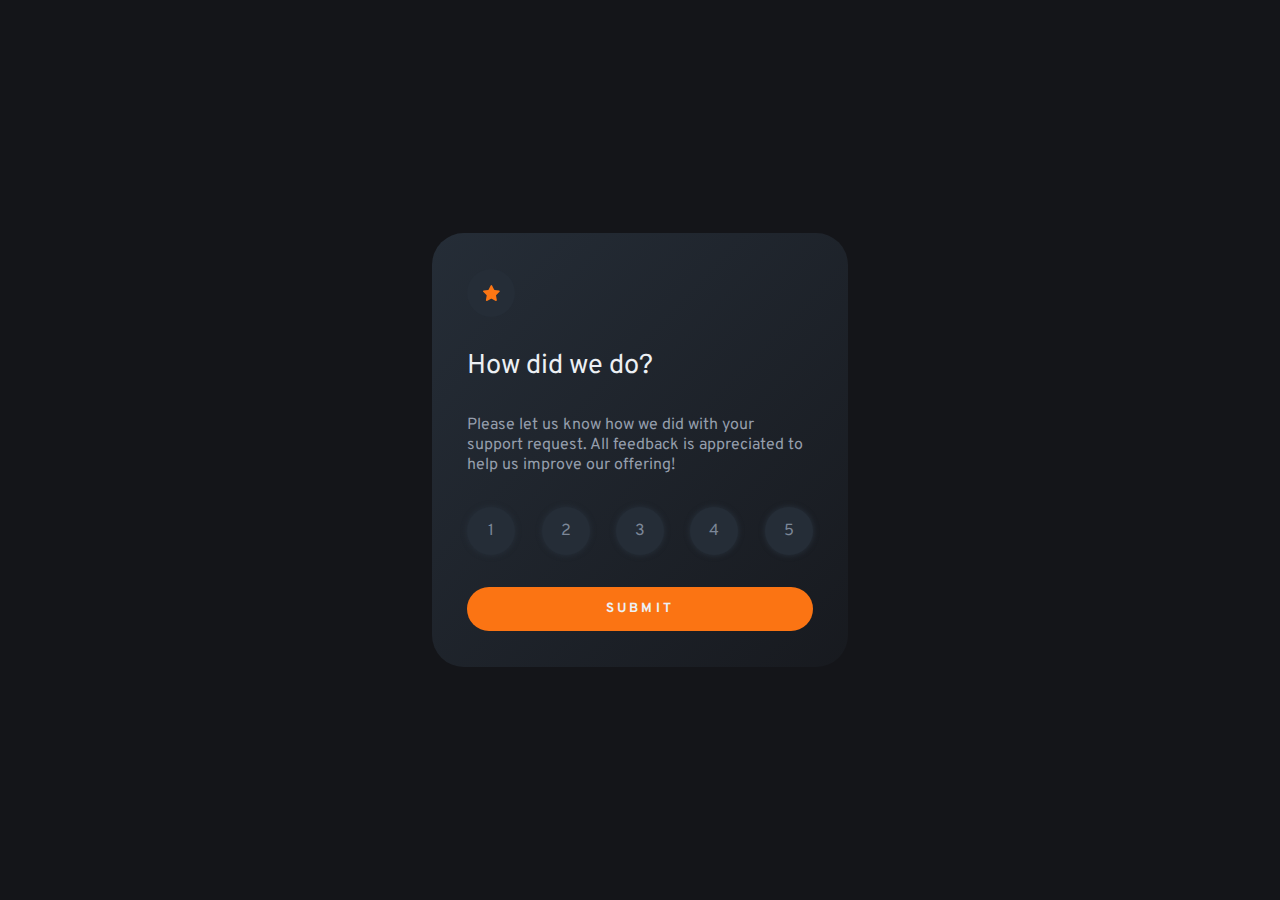
<file: index.html>
<!DOCTYPE html>
<html lang="pt-BR">
  <head>
    <meta charset="UTF-8" />
    <meta name="viewport" content="width=device-width, initial-scale=1.0" />
    <link rel="icon" type="image/png" sizes="32x32" href="./images/favicon-32x32.png"/>
    <link rel="stylesheet" href="style.css">
    <script src="script.js" defer></script>
    <title>Frontend Mentor | Interactive rating component</title>
  </head>
  <body>
      <div class="mainbox" id="main">
        <div class="mainbox__star">
          <img src="images/icon-star.svg" alt="Star Icon" />
        </div>
        <div class="mainbox__title">
          <h1>How did we do?</h1>
        </div>
        <div class="mainbox__paragraph">
          <p>
            Please let us know how we did with your support request. All
            feedback is appreciated to help us improve our offering!
          </p>
        </div>
        <div class="mainbox__rating">
          <span class="mainbox__rating-numbers" id="one">1</span>
          <span class="mainbox__rating-numbers" id="two">2</span>
          <span class="mainbox__rating-numbers" id="three">3</span>
          <span class="mainbox__rating-numbers" id="four">4</span>
          <span class="mainbox__rating-numbers" id="five">5</span>
        </div>
        <div class="mainbox__submit">
          <button class="mainbox__submit-button" id="submit">Submit</button>
        </div>
      </div>
  </body>
</html>
</file>
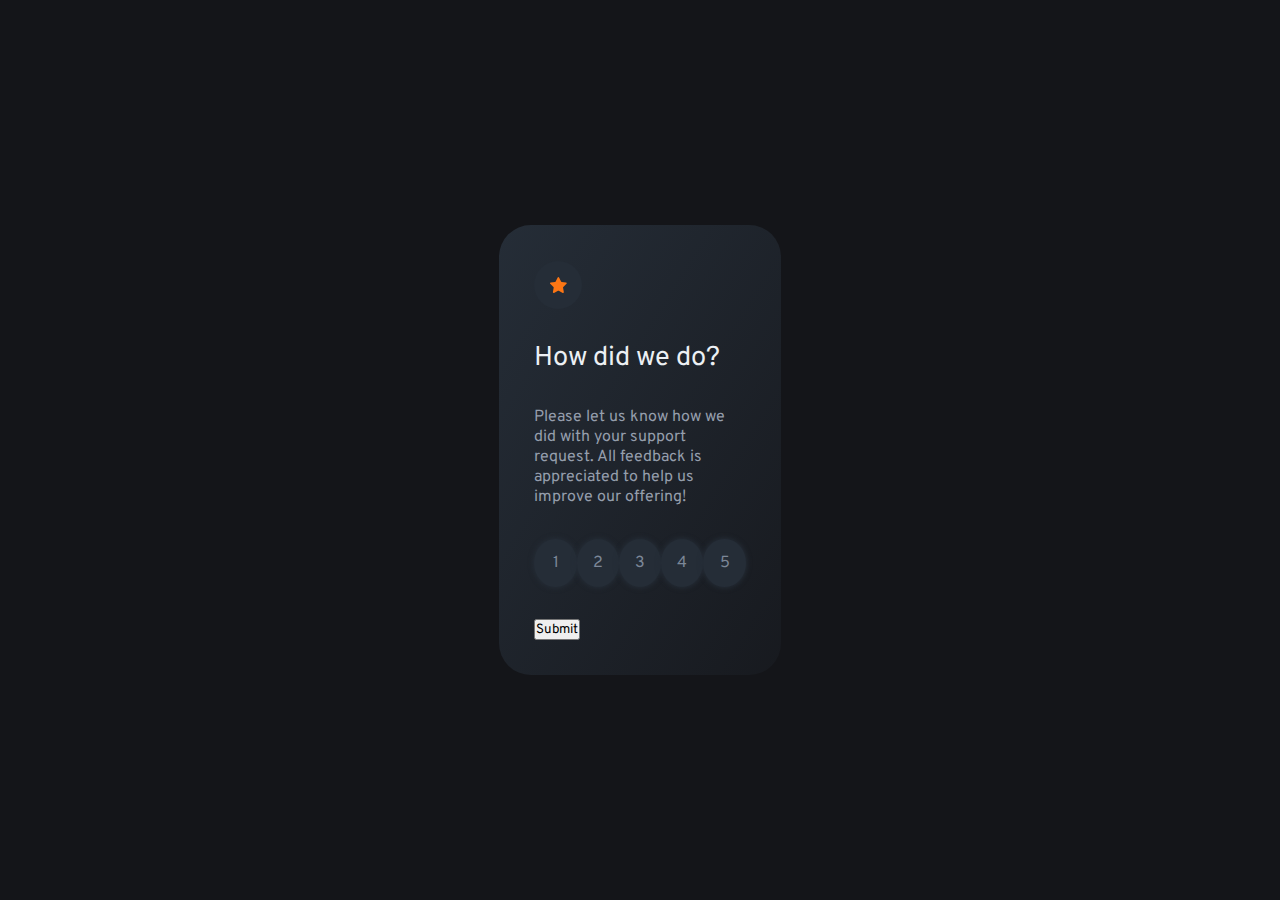
<file: interactive-rating-component-main/index.html>
<!DOCTYPE html>
<html lang="pt-BR">
  <head>
    <meta charset="UTF-8" />
    <meta name="viewport" content="width=device-width, initial-scale=1.0" />
    <link rel="icon" type="image/png" sizes="32x32" href="./images/favicon-32x32.png"/>
    <link rel="stylesheet" href="style.css">
    <script src="script.js" defer></script>
    <title>Frontend Mentor | Interactive rating component</title>
  </head>
  <body>
      <div class="mainbox">
        <div class="mainbox__star">
          <img src="images/icon-star.svg" alt="Star Icon" />
        </div>
        <div class="mainbox__title">
          <h1>How did we do?</h1>
        </div>
        <div class="mainbox__paragraph">
          <p>
            Please let us know how we did with your support request. All
            feedback is appreciated to help us improve our offering!
          </p>
        </div>
        <div class="mainbox__rating">
          <span class="mainbox__rating-numbers">1</span>
          <span class="mainbox__rating-numbers">2</span>
          <span class="mainbox__rating-numbers">3</span>
          <span class="mainbox__rating-numbers">4</span>
          <span class="mainbox__rating-numbers">5</span>
        </div>
        <div class="mainbox__submitbutton">
          <form>
            <input type="submit" value="Submit" />
          </form>
        </div>
      </div>
    <!-- Thank you state start -->

    <!-- You selected -->
    <!-- Add rating here -->
    <!-- out of 5 Thank you! We appreciate you taking the time to give a rating. If
    you ever need more support, don’t hesitate to get in touch! -->

    <!-- Thank you state end -->

    <!-- <div class="attribution">
      Challenge by
      <a href="https://www.frontendmentor.io?ref=challenge" target="_blank">Frontend Mentor</a>
      . Coded by <a href="#">José Fortunato</a>.
    </div> -->
  </body>
</html>
</file>
<file: style.css>
@import url('https://fonts.googleapis.com/css2?family=Overpass:wght@400;700&display=swap');

* {
    margin: 0;
    padding: 0;
    box-sizing: border-box;
    font-family: 'Overpass', sans-serif;
}

:root {

    /* Primary Colors*/
    --black: hsl(228, 11%, 9%);
    --orange: hsl(25, 97%, 53%);

    /* Neutral Colors*/

    --white: hsl(207, 27%, 94%);
    --light-grey: hsl(217, 12%, 63%);
    --medium-grey: hsl(216, 12%, 54%);
    --dark-blue: hsl(213, 19%, 18%);
    --very-dark-blue: hsl(216, 12%, 8%);
    --gradient-background: linear-gradient(to right bottom, #252d37, rgba(37, 45, 55, 0.2));

}

body {
    min-height: 100vh;
    font-size: 1rem;
    display: flex;
    flex-direction: column;
    justify-content: center;
    align-items: center;
    background-color: var(--black);
}

h1 {
    font-weight: 400;
    font-size: 1.7rem;
    color: var(--white);
}

p {
    color: var(--light-grey);
}

.mainbox {
    display: flex;
    flex-direction: column;
    justify-content: space-between;
    gap: 2rem;
    width: 26rem;
    padding: 2.2rem;
    border-radius: 2rem;
    background: var(--gradient-background)
}

.mainbox__star {
    display: flex;
    justify-content: center;
    align-items: center;
    width: 3rem;
    height: 3rem;
    background-color: var(--dark-blue);
    border-radius: 50%;
}

.mainbox__rating {
    display: flex;
    flex-direction: row;
    justify-content: space-between;
}

.mainbox__rating-numbers {
    display: flex;
    justify-content: center;
    align-items: center;
    width: 3rem;
    height: 3rem;
    background-color: var(--dark-blue);
    border-radius: 50%;
    color: var(--medium-grey);    
    transition: 200ms;
    box-shadow: 0 0 5px 1px var(--dark-blue);
}

.mainbox__rating-numbers--selected {
    background-color: var(--medium-grey);
    box-shadow: 0 0 5px 1px var(--dark-blue);
    color: var(--white);

}

.mainbox__rating-numbers:hover {
    background-color: var(--orange);
    color: var(--white);
    box-shadow: 0 0 5px 1px var(--dark-blue);
    cursor: pointer;
}

.mainbox__submit-button {
    width: 100%;
    border: none;
    background-color: var(--orange);
    height: 2.8rem;
    border-radius: 2rem;
    color: var(--white);
    text-transform: uppercase;
    font-weight: 700;
    letter-spacing: .2rem;
    transition: 200ms;
}

.mainbox__submit-button:hover {
    background-color: var(--white);
    color: var(--orange);
    cursor: pointer;
}

.mainbox__illustration {
    display: flex;
    justify-content: center;
}

.mainbox__youselected {
    display: flex;
    justify-content: center;
}

.mainbox__youselected-text {
    width: 57%;
    background-color: var(--dark-blue);
    box-shadow: 0 0 5px 1px var(--dark-blue);
    color: var(--orange);
    border-radius: 1rem;
    text-align: center;
    padding: .3rem;
}

.mainbox__text {
    text-align: center;
}

.mainbox__text h1 {
    margin-bottom: .8rem;
}
</file>
<file: interactive-rating-component-main/style.css>
@import url('https://fonts.googleapis.com/css2?family=Overpass:wght@400;700&display=swap');

* {
    margin: 0;
    padding: 0;
    box-sizing: border-box;
    font-family: 'Overpass', sans-serif;
}

:root {

    /* Primary Colors*/
    --black: hsl(228, 11%, 9%);
    --orange: hsl(25, 97%, 53%);

    /* Neutral Colors*/

    --white: hsl(207, 27%, 94%);
    --light-grey: hsl(217, 12%, 63%);
    --medium-grey: hsl(216, 12%, 54%);
    --dark-blue: hsl(213, 19%, 18%);
    --very-dark-blue: hsl(216, 12%, 8%);
    --gradient-background: linear-gradient(to right bottom, #252d37, rgba(37, 45, 55, 0.2));

}

body {
    min-height: 100vh;
    font-size: 1rem;
    display: flex;
    justify-content: center;
    align-items: center;
    background-color: var(--black);
}

h1 {
    font-weight: 400;
    font-size: 1.7rem;
    color: var(--white);
}

p {
    color: var(--light-grey);
}

.mainbox {
    display: flex;
    flex-direction: column;
    justify-content: space-between;
    gap: 2rem;
    width: 22%;
    padding: 2.2rem;
    border-radius: 2rem;
    background: var(--gradient-background)
}

.mainbox__star {
    display: flex;
    justify-content: center;
    align-items: center;
    width: 3rem;
    height: 3rem;
    background-color: var(--dark-blue);
    border-radius: 50%;
}

.mainbox__rating {
    display: flex;
    flex-direction: row;
    justify-content: space-between;
}

.mainbox__rating-numbers {
    display: flex;
    justify-content: center;
    align-items: center;
    width: 3rem;
    height: 3rem;
    background-color: var(--dark-blue);
    border-radius: 50%;
    color: var(--medium-grey);    
    transition: 200ms;
    box-shadow: 0 0 5px 1px var(--dark-blue);
}

.mainbox__rating-numbers:active {
    background-color: var(--medium-grey);
}

.mainbox__rating-numbers--selected {
    background-color: white;
}

.mainbox__rating-numbers:hover {
    background-color: var(--orange);
    color: var(--white);
    box-shadow: 0 0 5px 1px var(--dark-blue);
    cursor: pointer;
}

.mainbox__submit-button{
    width: 100%;
    border: none;
    background-color: var(--orange);
    height: 2.8rem;
    border-radius: 2rem;
    color: var(--white);
    text-transform: uppercase;
    font-weight: 700;
    letter-spacing: .2rem;
    transition: 200ms;
}

.mainbox__submit-button:hover {
    background-color: var(--white);
    color: var(--orange);
    cursor: pointer;
}
</file>
